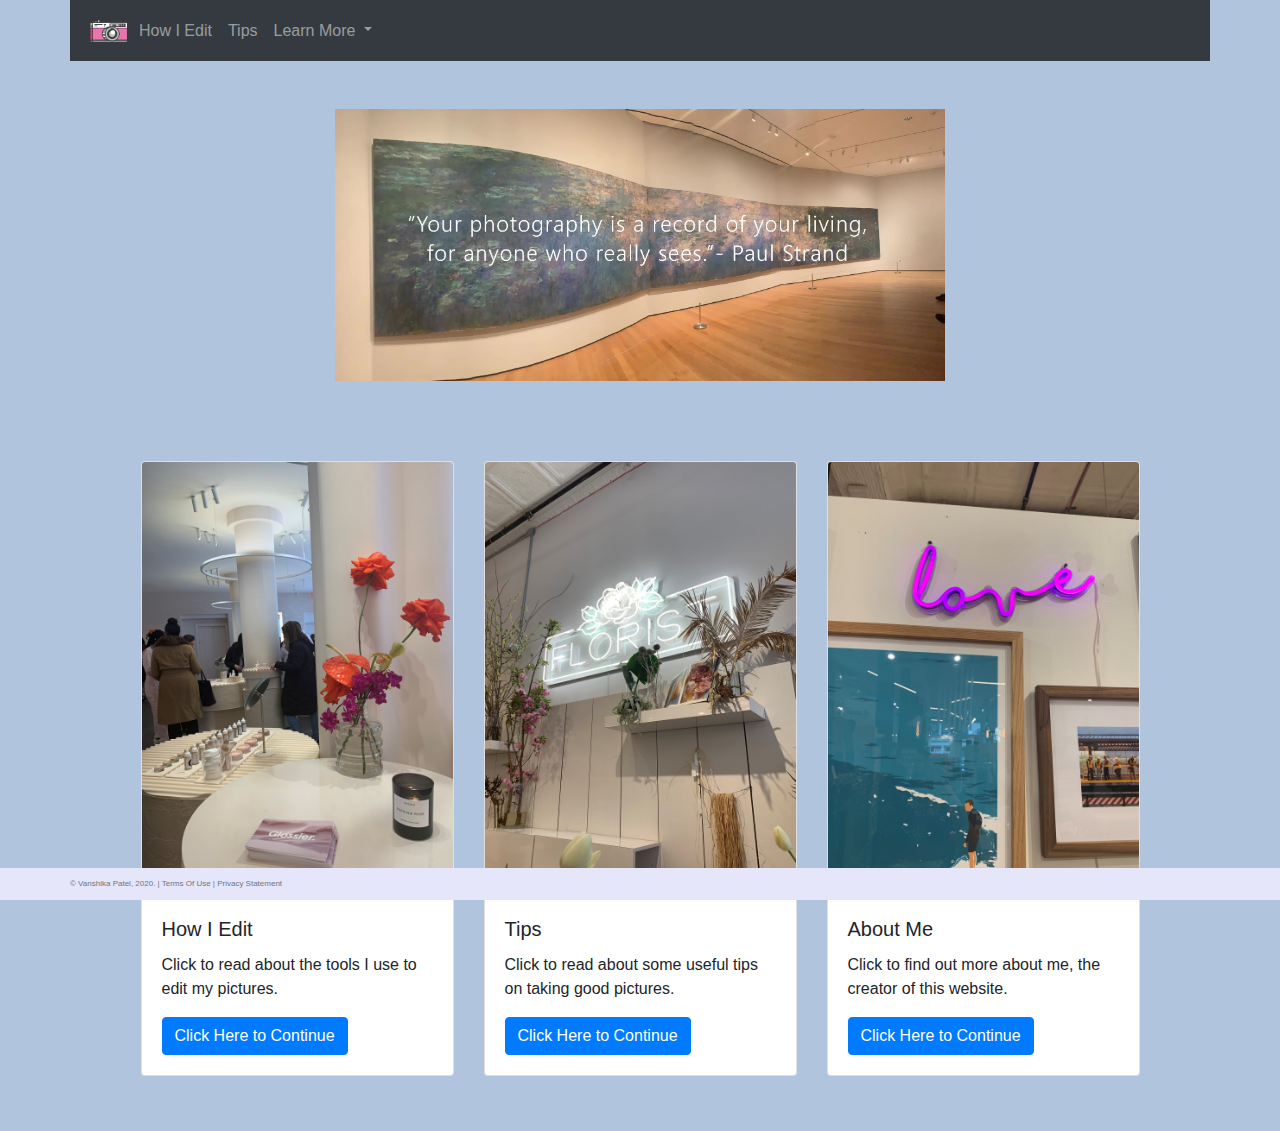
<file: index.html>
<!-- DEVELOPER: Vanshika Patel, IS117-002, Spring 2020-->

<!DOCTYPE html>
<html lang="en">

<head>
    <meta charset="UTF-8">
    <title>vanshika's website</title>
    <link rel="stylesheet"
          href="https://stackpath.bootstrapcdn.com/bootstrap/4.4.1/css/bootstrap.min.css"
          integrity="sha384-Vkoo8x4CGsO3+Hhxv8T/Q5PaXtkKtu6ug5TOeNV6gBiFeWPGFN9MuhOf23Q9Ifjh"
          crossorigin="anonymous">
    <link href="css/main.css" rel="stylesheet">
</head>

<body>

<div class="container">
    <div class="row">
        <nav class="navbar navbar-expand-md justify-content-start bg-dark
        navbar-dark col-12 ">

            <!-- Brand -->
            <a href="index.html"><img src="images/camera.jpg" alt="camera icon" width="45" height="45"></a>

            <!-- Responsive Button for the smaller menu -->
            <button class="navbar-toggler" type="button"
                    data-toggle="collapse" data-target="#collapsibleNavbar">
                <span class="navbar-toggler-icon"></span>
            </button>

            <!-- Links -->
            <div class="collapse navbar-collapse" id="collapsibleNavbar">
                <ul class="navbar-nav">
                    <li class="nav-item">
                        <a class="nav-link" href="edit.html">How I Edit</a>
                    </li>
                    <li class="nav-item">
                        <a class="nav-link" href="tips.html">Tips</a>
                    </li>

                    <!-- Dropdown -->
                    <li class="nav-item dropdown">
                        <a class="nav-link dropdown-toggle" href="#" id="navbardrop" data-toggle="dropdown">
                            Learn More
                        </a>
                        <div class="dropdown-menu">
                            <a class="dropdown-item" href="about.html">About Me</a>
                            <a class="dropdown-item" href="contact.html">Contact Me</a>
                        </div>

                    </li>
                </ul>
            </div>
        </nav>
    </div>

<br>
<br>

    <div class="img-box">
        <img class="center-fit" src="images/jumbotron.jpg" alt="art museum">
    </div>

    <br>

    <div class="card-deck">
        <div class="card">
            <img class="card-img-top" src="images/card1.jpg"  alt="flowers" href="content_1.html">
            <div class="card-body">
                <h5 class="card-title">How I Edit</h5>
                <p class="card-text">Click to read about the tools I use to edit my pictures.</p>
                <a href="edit.html" class="btn btn-primary">Click Here to Continue</a>
            </div>
        </div>

        <div class="card">
            <img class="card-img-top" src="images/card2.jpg"  alt="florist sign">
            <div class="card-body">
                <h5 class="card-title">Tips</h5>
                <p class="card-text">Click to read about some useful tips on taking good pictures.</p>
                <a href="tips.html" class="btn btn-primary">Click Here to Continue</a>
            </div>
        </div>

        <div class="card">
            <img class="card-img-top" src="images/card3.jpg"  alt="love sign">
            <div class="card-body">
                <h5 class="card-title">About Me</h5>
                <p class="card-text">Click to find out more about me, the creator of this website.</p>
                <a href="about.html" class="btn btn-primary">Click Here to Continue</a>
            </div>
        </div>
    </div>
</div>

<footer class="footer page-footer font-small ">
    <div class="container">
        <div class="row">
            <span class="text-muted">&copy; Vanshika Patel, 2020. |  Terms Of Use  |  Privacy Statement</span>
        </div>
    </div>
</footer>
</div>

<script src="https://code.jquery.com/jquery-3.4.1.slim.min.js"
        integrity="sha384-J6qa4849blE2+poT4WnyKhv5vZF5SrPo0iEjwBvKU7imGFAV0wwj1yYfoRSJoZ+n"
        crossorigin="anonymous"></script>
<script src="https://cdn.jsdelivr.net/npm/popper.js@1.16.0/dist/umd/popper.min.js"
        integrity="sha384-Q6E9RHvbIyZFJoft+2mJbHaEWldlvI9IOYy5n3zV9zzTtmI3UksdQRVvoxMfooAo"
        crossorigin="anonymous"></script>
<script src="https://stackpath.bootstrapcdn.com/bootstrap/4.4.1/js/bootstrap.min.js"
        integrity="sha384-wfSDF2E50Y2D1uUdj0O3uMBJnjuUD4Ih7YwaYd1iqfktj0Uod8GCExl3Og8ifwB6"
        crossorigin="anonymous"></script>

</body>
</html>
</file>
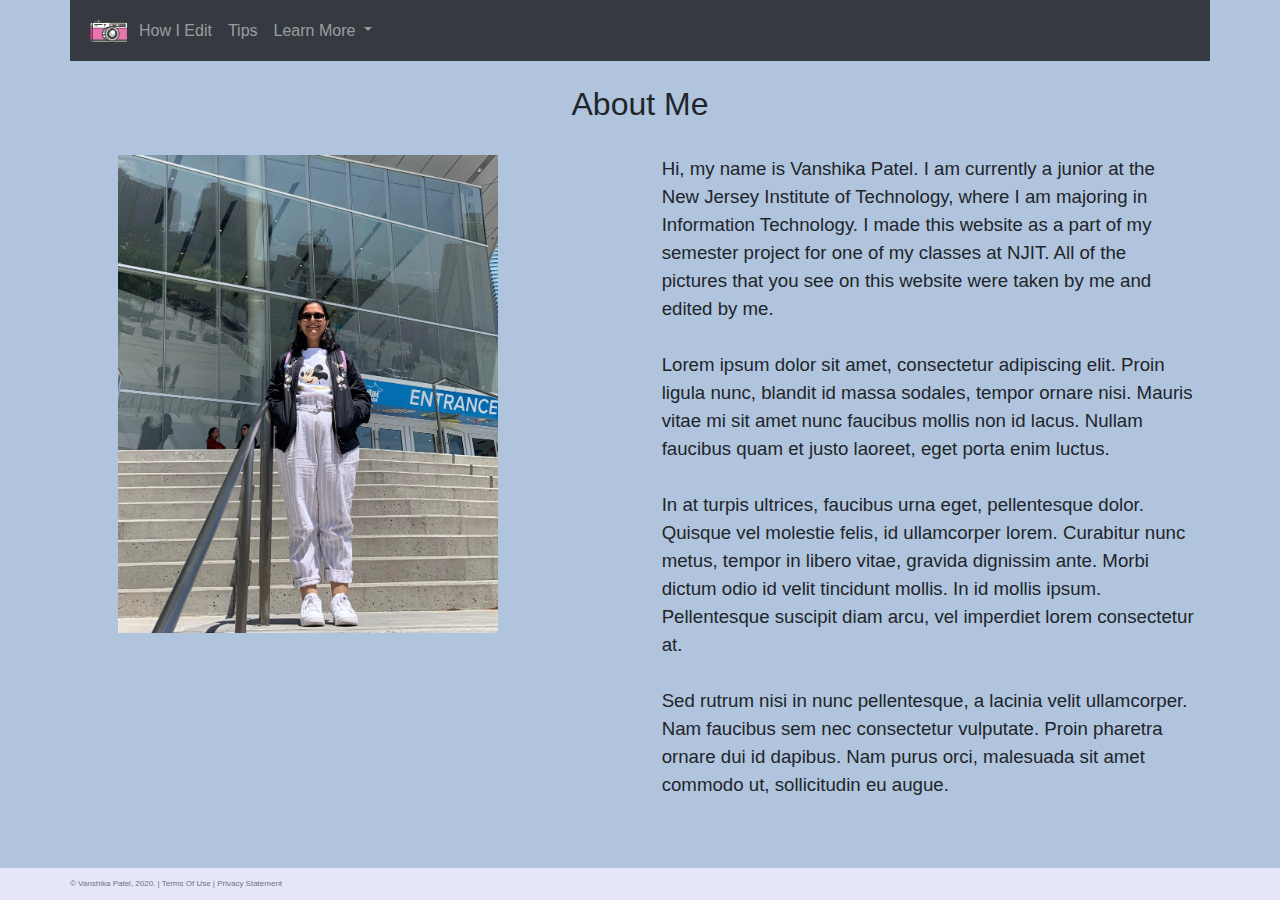
<file: about.html>
<!-- DEVELOPER: Vanshika Patel, IS117-002, Spring 2020-->

<!DOCTYPE html>
<html lang="en">

<head>
    <meta charset="UTF-8">
    <title>vanshika's website</title>
    <link rel="stylesheet"
          href="https://stackpath.bootstrapcdn.com/bootstrap/4.4.1/css/bootstrap.min.css"
          integrity="sha384-Vkoo8x4CGsO3+Hhxv8T/Q5PaXtkKtu6ug5TOeNV6gBiFeWPGFN9MuhOf23Q9Ifjh"
          crossorigin="anonymous">
    <link href="css/main.css" rel="stylesheet">
</head>

<body>

<div class="container">
    <div class="row">
        <nav class="navbar navbar-expand-md justify-content-start bg-dark
        navbar-dark col-12 ">

            <!-- Brand -->
            <a href="index.html"><img src="images/camera.jpg" alt="camera icon" width="45" height="45"></a>

            <!-- Responsive Button for the smaller menu -->
            <button class="navbar-toggler" type="button"
                    data-toggle="collapse" data-target="#collapsibleNavbar">
                <span class="navbar-toggler-icon"></span>
            </button>

            <!-- Links -->
            <div class="collapse navbar-collapse" id="collapsibleNavbar">
                <ul class="navbar-nav">
                    <li class="nav-item">
                        <a class="nav-link" href="edit.html">How I Edit</a>
                    </li>
                    <li class="nav-item">
                        <a class="nav-link" href="tips.html">Tips</a>
                    </li>

                    <!-- Dropdown -->
                    <li class="nav-item dropdown">
                        <a class="nav-link dropdown-toggle" href="#" id="navbardrop" data-toggle="dropdown">
                            Learn More
                        </a>
                        <div class="dropdown-menu">
                            <a class="dropdown-item" href="about.html">About Me</a>
                            <a class="dropdown-item" href="contact.html">Contact Me</a>
                        </div>

                    </li>
                </ul>
            </div>
        </nav>
    </div>

    <br>
    <h2 class="text-center"> About Me </h2> <br>
    <div class="container-me">
        <div class="me">
            <img class="my-pic" alt="a picture of me" src="images/me.jpg" width="400px"/>

            <p class="me-text">
                Hi, my name is Vanshika Patel. I am currently a junior at the New Jersey Institute of
                Technology, where I am majoring in Information Technology. I made this website as a part
                of my semester project for one of my classes at NJIT. All of the pictures that you see on
                this website were taken by me and edited by me. <br> <br>

                Lorem ipsum dolor sit amet, consectetur adipiscing elit. Proin ligula nunc, blandit id massa sodales,
                tempor ornare nisi. Mauris vitae mi sit amet nunc faucibus mollis non id lacus. Nullam faucibus quam
                et justo laoreet, eget porta enim luctus. <br> <br>

                In at turpis ultrices, faucibus urna eget, pellentesque dolor. Quisque vel molestie felis, id ullamcorper
                lorem. Curabitur nunc metus, tempor in libero vitae, gravida dignissim ante. Morbi dictum odio id velit
                tincidunt mollis. In id mollis ipsum. Pellentesque suscipit diam arcu, vel imperdiet lorem consectetur
                at. <br> <br>

                Sed rutrum nisi in nunc pellentesque, a lacinia velit ullamcorper. Nam faucibus sem nec consectetur vulputate.
                Proin pharetra ornare dui id dapibus. Nam purus orci, malesuada sit amet commodo ut, sollicitudin eu augue.
                <br> <br>
            </p>
        </div>

    <footer class="footer page-footer font-small ">
        <div class="container">
            <div class="row">
                <span class="text-muted">&copy; Vanshika Patel, 2020. |  Terms Of Use  |  Privacy Statement</span>
            </div>
        </div>
    </footer>
</div>

<script src="https://code.jquery.com/jquery-3.4.1.slim.min.js"
        integrity="sha384-J6qa4849blE2+poT4WnyKhv5vZF5SrPo0iEjwBvKU7imGFAV0wwj1yYfoRSJoZ+n"
        crossorigin="anonymous"></script>
<script src="https://cdn.jsdelivr.net/npm/popper.js@1.16.0/dist/umd/popper.min.js"
        integrity="sha384-Q6E9RHvbIyZFJoft+2mJbHaEWldlvI9IOYy5n3zV9zzTtmI3UksdQRVvoxMfooAo"
        crossorigin="anonymous"></script>
<script src="https://stackpath.bootstrapcdn.com/bootstrap/4.4.1/js/bootstrap.min.js"
        integrity="sha384-wfSDF2E50Y2D1uUdj0O3uMBJnjuUD4Ih7YwaYd1iqfktj0Uod8GCExl3Og8ifwB6"
        crossorigin="anonymous"></script>

</div>
</body>
</html>
</file>
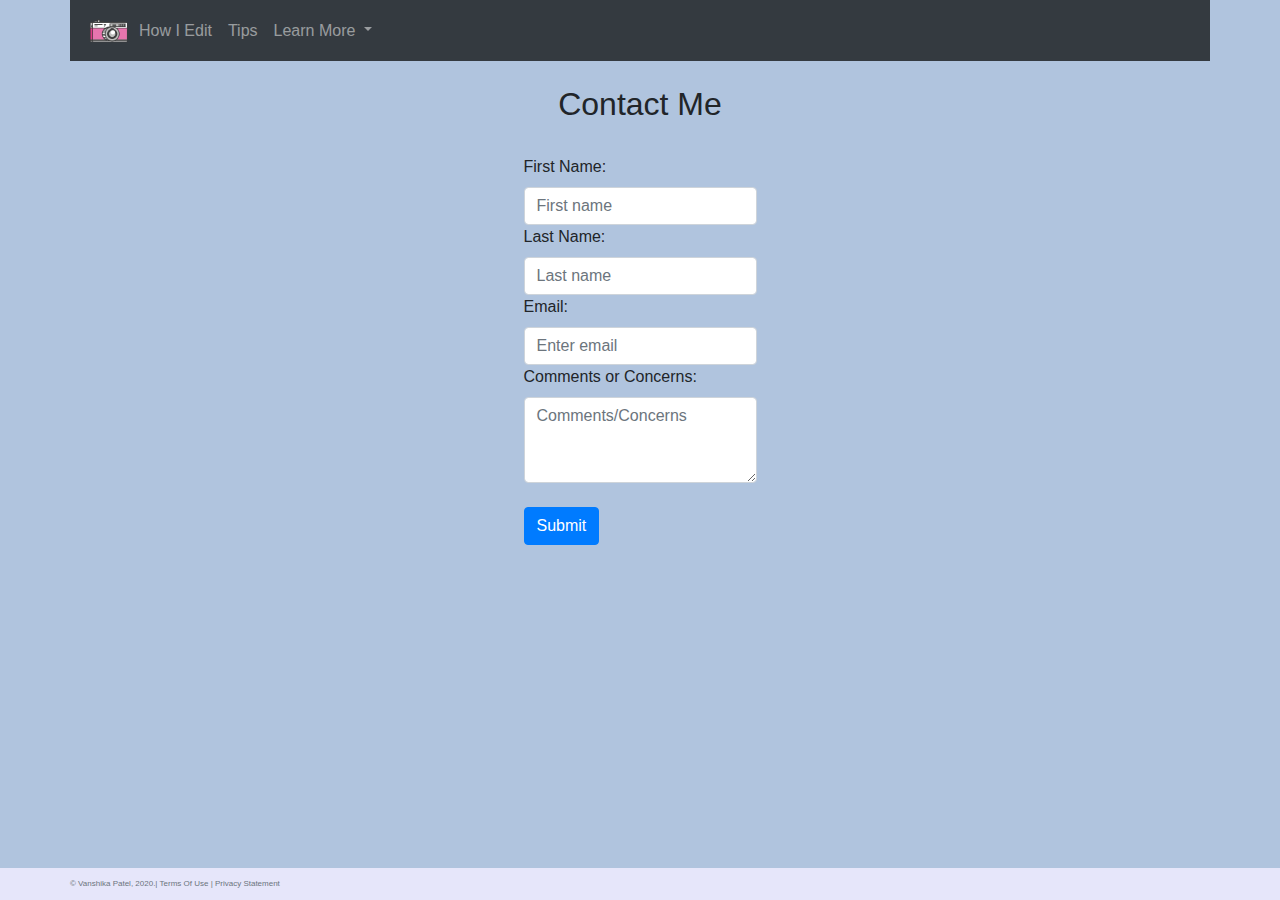
<file: contact.html>
<!-- DEVELOPER: Vanshika Patel, IS117-002, Spring 2020-->

<!DOCTYPE html>
<html lang="en">

<head>
    <meta charset="UTF-8">
    <title>vanshika's website</title>
    <link rel="stylesheet"
          href="https://stackpath.bootstrapcdn.com/bootstrap/4.4.1/css/bootstrap.min.css"
          integrity="sha384-Vkoo8x4CGsO3+Hhxv8T/Q5PaXtkKtu6ug5TOeNV6gBiFeWPGFN9MuhOf23Q9Ifjh"
          crossorigin="anonymous">
    <link href="css/main.css" rel="stylesheet">
</head>

<body>

<div class="container">
    <div class="row">
        <nav class="navbar navbar-expand-md justify-content-start bg-dark
        navbar-dark col-12 ">

            <!-- Brand -->
            <a href="index.html"><img src="images/camera.jpg" alt="camera icon" width="45" height="45"></a>

            <!-- Responsive Button for the smaller menu -->
            <button class="navbar-toggler" type="button"
                    data-toggle="collapse" data-target="#collapsibleNavbar">
                <span class="navbar-toggler-icon"></span>
            </button>

            <!-- Links -->
            <div class="collapse navbar-collapse" id="collapsibleNavbar">
                <ul class="navbar-nav">
                    <li class="nav-item">
                        <a class="nav-link" href="edit.html">How I Edit</a>
                    </li>
                    <li class="nav-item">
                        <a class="nav-link" href="tips.html">Tips</a>
                    </li>

                    <!-- Dropdown -->
                    <li class="nav-item dropdown">
                        <a class="nav-link dropdown-toggle" href="#" id="navbardrop" data-toggle="dropdown">
                            Learn More
                        </a>
                        <div class="dropdown-menu">
                            <a class="dropdown-item" href="about.html">About Me</a>
                            <a class="dropdown-item" href="contact.html">Contact Me</a>
                        </div>

                    </li>
                </ul>
            </div>
        </nav>
    </div>

    <br>

    <div class="big-title">
        <h2> Contact Me </h2>
    </div>

    <div class="container">
        <div class="row justify-content-sm-center">
            <form action="">
                <br>
                <div class="form-group">
                    <label for="firstname">First Name:</label>
                    <input type="text" class="form-control" id="firstname" required="required"
                           placeholder="First name" name="firstname">
                </div>

                <div class="form-group">
                    <label for="lastname">Last Name:</label>
                    <input type="text" class="form-control" id="lastname" required="required"
                           placeholder="Last name" name="lastname">
                </div>

                <div class="form-group">
                    <label for="email">Email:</label>
                    <input type="email" class="form-control" id="email" required="required"
                           placeholder="Enter email" name="email">
                </div>

                <div class="form-group">
                    <label>Comments or Concerns:</label>
                    <textarea name="comment" id="comment" class="form-control" rows="3" cols="  5" required="required"
                              placeholder="Comments/Concerns"></textarea>
                </div>

                <br>
                <button type="submit" class="btn btn-primary">Submit</button>
            </form>
        </div>

    <footer class="footer page-footer font-small ">
        <div class="container">
            <div class="row">
                <span class="text-muted">&copy; Vanshika Patel, 2020.|  Terms Of Use  |  Privacy Statement</span>
            </div>
        </div>
    </footer>
    </div>

<script src="https://code.jquery.com/jquery-3.4.1.slim.min.js"
        integrity="sha384-J6qa4849blE2+poT4WnyKhv5vZF5SrPo0iEjwBvKU7imGFAV0wwj1yYfoRSJoZ+n"
        crossorigin="anonymous"></script>
<script src="https://cdn.jsdelivr.net/npm/popper.js@1.16.0/dist/umd/popper.min.js"
        integrity="sha384-Q6E9RHvbIyZFJoft+2mJbHaEWldlvI9IOYy5n3zV9zzTtmI3UksdQRVvoxMfooAo"
        crossorigin="anonymous"></script>
<script src="https://stackpath.bootstrapcdn.com/bootstrap/4.4.1/js/bootstrap.min.js"
        integrity="sha384-wfSDF2E50Y2D1uUdj0O3uMBJnjuUD4Ih7YwaYd1iqfktj0Uod8GCExl3Og8ifwB6"
        crossorigin="anonymous"></script>

</div>
</body>
</html>
</file>
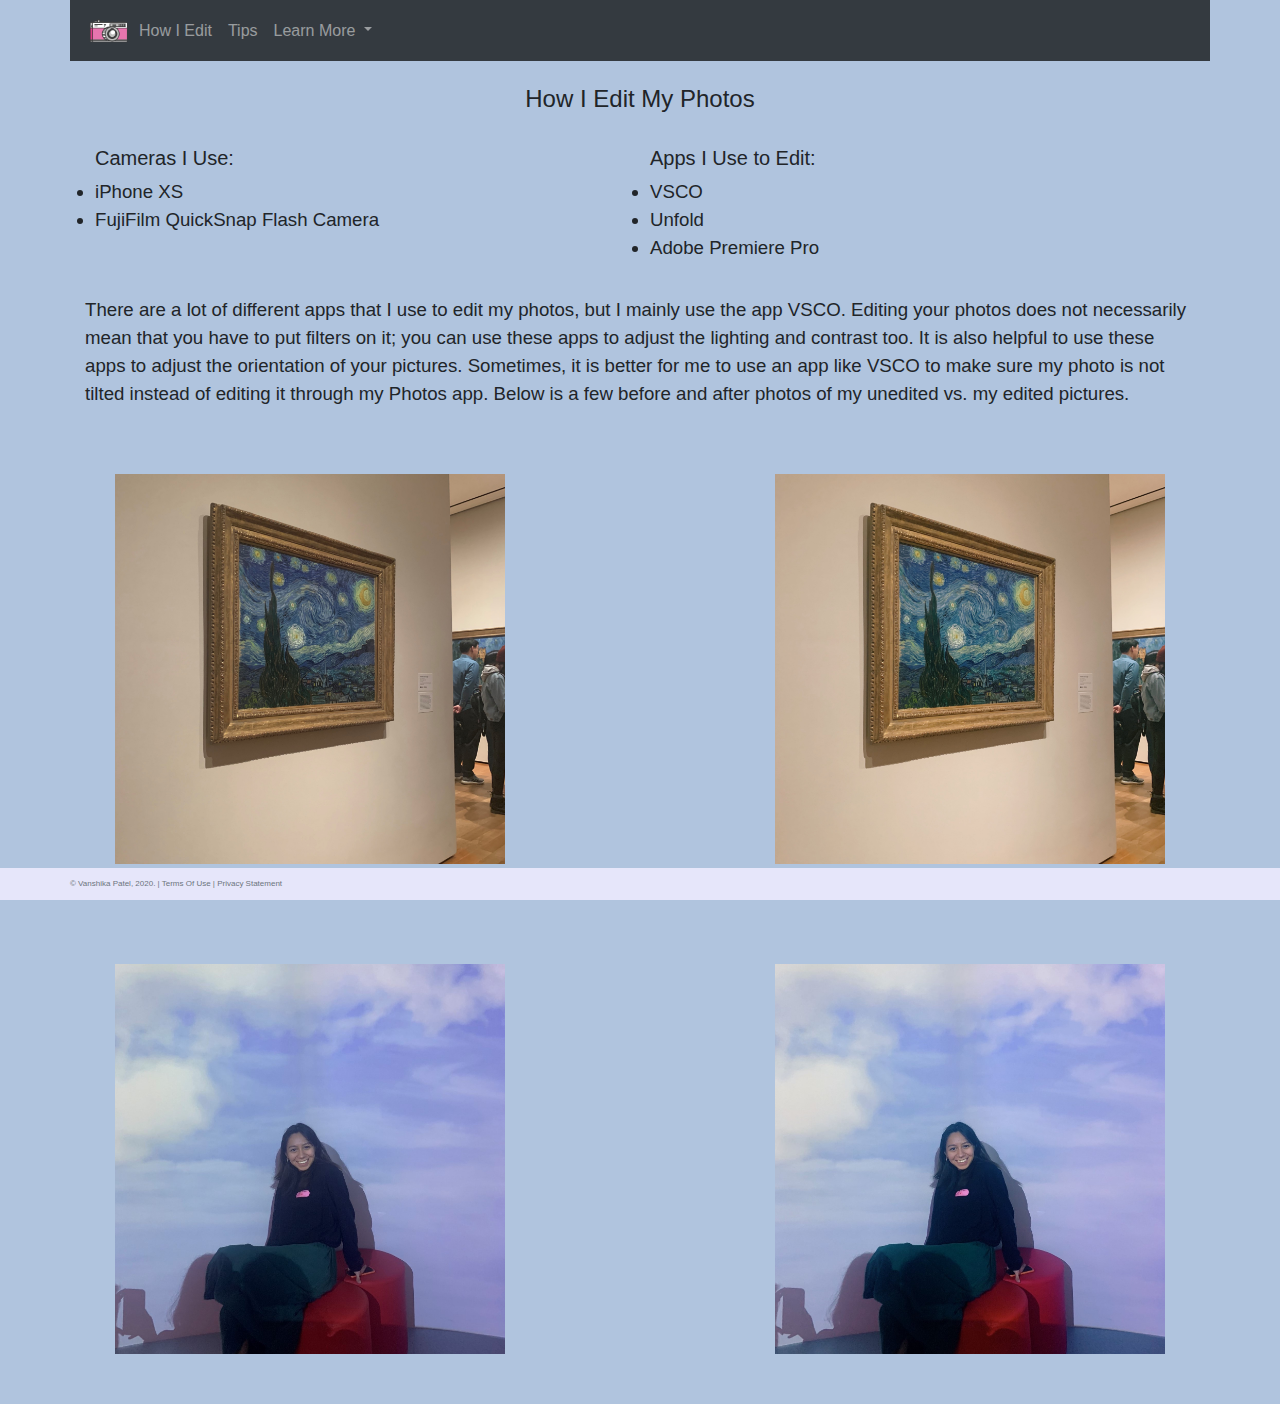
<file: edit.html>
<!-- DEVELOPER: Vanshika Patel, IS117-002, Spring 2020-->

<!DOCTYPE html>
<html lang="en">

<head>
    <meta charset="UTF-8">
    <title>vanshika's website</title>
    <link rel="stylesheet"
          href="https://stackpath.bootstrapcdn.com/bootstrap/4.4.1/css/bootstrap.min.css"
          integrity="sha384-Vkoo8x4CGsO3+Hhxv8T/Q5PaXtkKtu6ug5TOeNV6gBiFeWPGFN9MuhOf23Q9Ifjh"
          crossorigin="anonymous">
    <link href="css/main.css" rel="stylesheet">
</head>

<body>

<div class="container">
    <div class="row">
        <nav class="navbar navbar-expand-md justify-content-start bg-dark
        navbar-dark col-12 ">

            <!-- Brand -->
            <a href="index.html"><img src="images/camera.jpg" alt="camera icon" width="45" height="45"></a>

            <!-- Responsive Button for the smaller menu -->
            <button class="navbar-toggler" type="button"
                    data-toggle="collapse" data-target="#collapsibleNavbar">
                <span class="navbar-toggler-icon"></span>
            </button>

            <!-- Links -->
            <div class="collapse navbar-collapse" id="collapsibleNavbar">
                <ul class="navbar-nav">
                    <li class="nav-item">
                        <a class="nav-link" href="edit.html">How I Edit</a>
                    </li>
                    <li class="nav-item">
                        <a class="nav-link" href="tips.html">Tips</a>
                    </li>

                    <!-- Dropdown -->
                    <li class="nav-item dropdown">
                        <a class="nav-link dropdown-toggle" href="#" id="navbardrop" data-toggle="dropdown">
                            Learn More
                        </a>
                        <div class="dropdown-menu">
                            <a class="dropdown-item" href="about.html">About Me</a>
                            <a class="dropdown-item" href="contact.html">Contact Me</a>
                        </div>

                    </li>
                </ul>
            </div>
        </nav>
    </div>

    <br>

    <div class="edit-title">
        <h4>How I Edit My Photos</h4> <br>
    </div>

    <div class="bullet-lists">
        <div class="list-1">
            <h5>Cameras I Use:</h5>
            <ul>
                <li>iPhone XS</li>
                <li>FujiFilm QuickSnap Flash Camera</li>
            </ul>
        </div>

        <div class="list-2">
            <h5>Apps I Use to Edit:</h5>

            <ul>
                <li>VSCO</li>
                <li>Unfold</li>
                <li>Adobe Premiere Pro</li>
            </ul>
        </div>
    </div>


    <div class="edit-text">
        <div class="paragraph1">
            <p>There are a lot of different apps that I use to edit my photos, but I mainly use the app VSCO.
                Editing your photos does not necessarily mean that you have to put filters on it; you can use these
                apps to adjust the lighting and contrast too. It is also helpful to use these apps to adjust the
                orientation
                of your pictures. Sometimes, it is better for me to use an app like VSCO to make sure my photo is not
                tilted
                instead of editing it through my Photos app. Below is a few before and after photos of my unedited vs.
                my edited pictures. </p>
        </div>
    </div>

    <div class="edited-pics1">
        <img class="before-pic1" alt="unedited pic of the Starry Night" src="images/art-before.jpg" width="450px"/>
        <img class="after-pic1" alt="edited pic the Starry Night" src="images/art-after.JPG" width="450px"/>
    </div>

    <div class="edited-pics2">
        <img class="before-pic2" alt="unedited pic of my friend" src="images/janet-before.jpg" width="450px"/>
        <img class="after-pic2" alt="edited pic of my friend" src="images/janet-after.JPG" width="450px"/>
    </div>




</div>


<footer class="footer page-footer font-small ">
    <div class="container">
        <div class="row">
            <span class="text-muted">&copy; Vanshika Patel, 2020. |  Terms Of Use  |  Privacy Statement</span>
        </div>
    </div>
</footer>
</div>

<script src="https://code.jquery.com/jquery-3.4.1.slim.min.js"
        integrity="sha384-J6qa4849blE2+poT4WnyKhv5vZF5SrPo0iEjwBvKU7imGFAV0wwj1yYfoRSJoZ+n"
        crossorigin="anonymous"></script>
<script src="https://cdn.jsdelivr.net/npm/popper.js@1.16.0/dist/umd/popper.min.js"
        integrity="sha384-Q6E9RHvbIyZFJoft+2mJbHaEWldlvI9IOYy5n3zV9zzTtmI3UksdQRVvoxMfooAo"
        crossorigin="anonymous"></script>
<script src="https://stackpath.bootstrapcdn.com/bootstrap/4.4.1/js/bootstrap.min.js"
        integrity="sha384-wfSDF2E50Y2D1uUdj0O3uMBJnjuUD4Ih7YwaYd1iqfktj0Uod8GCExl3Og8ifwB6"
        crossorigin="anonymous"></script>

</body>
</html>
</file>
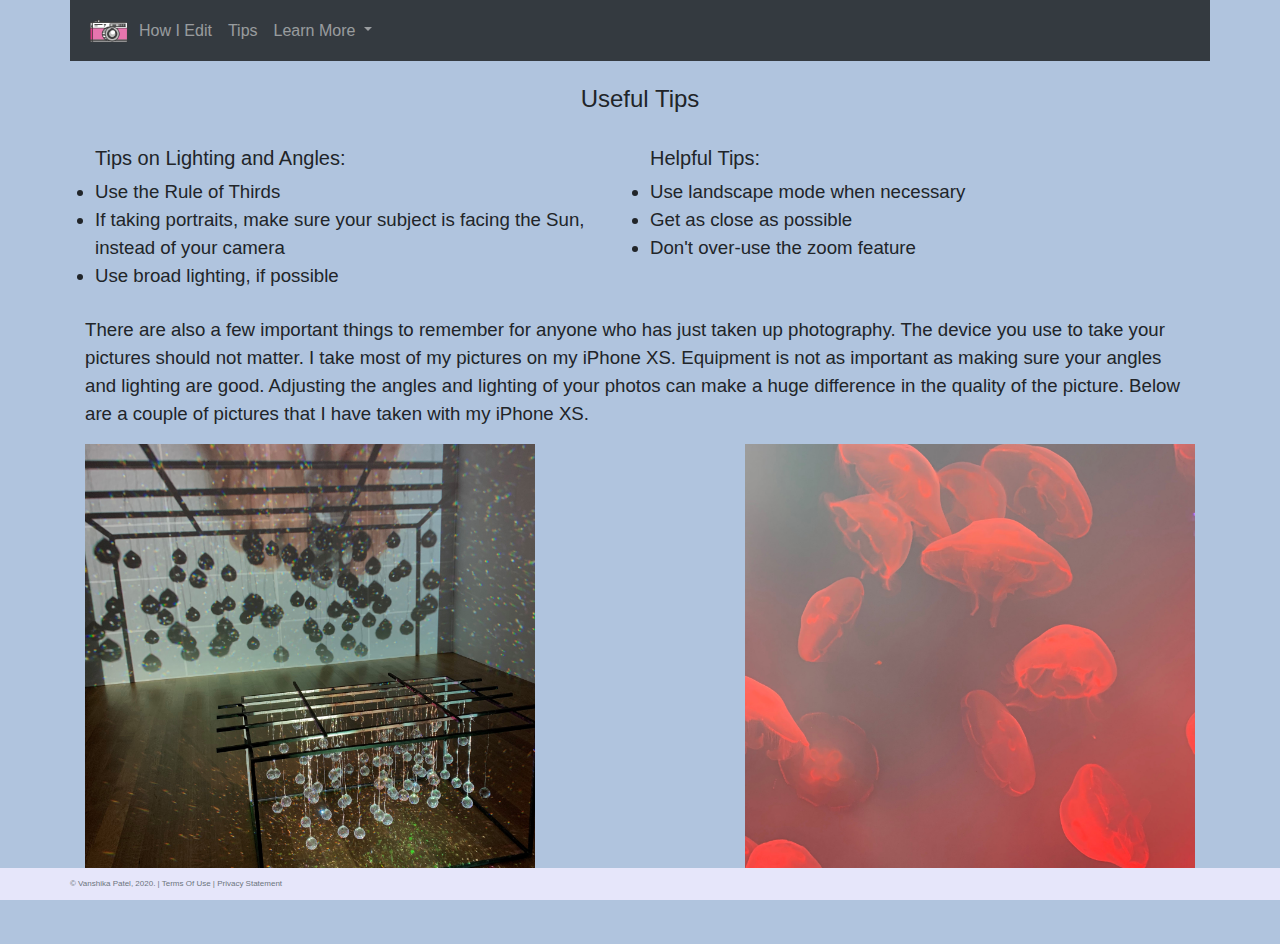
<file: tips.html>
<!-- DEVELOPER: Vanshika Patel, IS117-002, Spring 2020-->

<!DOCTYPE html>
<html lang="en">

<head>
    <meta charset="UTF-8">
    <title>vanshika's website</title>
    <link rel="stylesheet"
          href="https://stackpath.bootstrapcdn.com/bootstrap/4.4.1/css/bootstrap.min.css"
          integrity="sha384-Vkoo8x4CGsO3+Hhxv8T/Q5PaXtkKtu6ug5TOeNV6gBiFeWPGFN9MuhOf23Q9Ifjh"
          crossorigin="anonymous">
    <link href="css/main.css" rel="stylesheet">
</head>

<body>

<div class="container">
    <div class="row">
        <nav class="navbar navbar-expand-md justify-content-start bg-dark
        navbar-dark col-12 ">

            <!-- Brand -->
            <a href="index.html"><img src="images/camera.jpg" alt="camera icon" width="45" height="45"></a>

            <!-- Responsive Button for the smaller menu -->
            <button class="navbar-toggler" type="button"
                    data-toggle="collapse" data-target="#collapsibleNavbar">
                <span class="navbar-toggler-icon"></span>
            </button>

            <!-- Links -->
            <div class="collapse navbar-collapse" id="collapsibleNavbar">
                <ul class="navbar-nav">
                    <li class="nav-item">
                        <a class="nav-link" href="edit.html">How I Edit</a>
                    </li>
                    <li class="nav-item">
                        <a class="nav-link" href="tips.html">Tips</a>
                    </li>

                    <!-- Dropdown -->
                    <li class="nav-item dropdown">
                        <a class="nav-link dropdown-toggle" href="#" id="navbardrop" data-toggle="dropdown">
                            Learn More
                        </a>
                        <div class="dropdown-menu">
                            <a class="dropdown-item" href="about.html">About Me</a>
                            <a class="dropdown-item" href="contact.html">Contact Me</a>
                        </div>

                    </li>
                </ul>
            </div>
        </nav>
    </div>

    <br>

    <div class="edit-title">
        <h4>Useful Tips</h4> <br>
    </div>

    <div class="bullet-lists2">
        <div class="tips-list">
            <h5>Tips on Lighting and Angles:</h5>
            <ul>
                <li>Use the Rule of Thirds</li>
                <li>If taking portraits, make sure your subject is facing the Sun, instead of your camera</li>
                <li>Use broad lighting, if possible</li>
            </ul>
        </div>

        <div class="tips-list2">
            <h5>Helpful Tips:</h5>

            <ul>
                <li>Use landscape mode when necessary</li>
                <li>Get as close as possible</li>
                <li>Don't over-use the zoom feature</li>
            </ul>
        </div>
    </div>


    <div class="tips-text">
        <div class="paragraph1">
            <p>There are also a few important things to remember for anyone who has just taken up photography.
            The device you use to take your pictures should not matter. I take most of my pictures on my iPhone XS.
            Equipment is not as important as making sure your angles and lighting are good. Adjusting the angles
            and lighting of your photos can make a huge difference in the quality of the picture. Below are a couple
            of pictures that I have taken with my iPhone XS.</p>
        </div>
    </div>

    <div class="pic1">
        <img class="iphone-pic" alt="picture of a sculpture at the MoMA" src="images/moma.JPG" width="450px"/>
    </div>

    <div class="pic2">
        <img class="iphone-pic2" alt="unedited pic of my friend" src="images/jellyfish.jpg" width="450px"/>
    </div>




</div>


<footer class="footer page-footer font-small ">
    <div class="container">
        <div class="row">
            <span class="text-muted">&copy; Vanshika Patel, 2020. |  Terms Of Use  |  Privacy Statement</span>
        </div>
    </div>
</footer>
</div>

<script src="https://code.jquery.com/jquery-3.4.1.slim.min.js"
        integrity="sha384-J6qa4849blE2+poT4WnyKhv5vZF5SrPo0iEjwBvKU7imGFAV0wwj1yYfoRSJoZ+n"
        crossorigin="anonymous"></script>
<script src="https://cdn.jsdelivr.net/npm/popper.js@1.16.0/dist/umd/popper.min.js"
        integrity="sha384-Q6E9RHvbIyZFJoft+2mJbHaEWldlvI9IOYy5n3zV9zzTtmI3UksdQRVvoxMfooAo"
        crossorigin="anonymous"></script>
<script src="https://stackpath.bootstrapcdn.com/bootstrap/4.4.1/js/bootstrap.min.js"
        integrity="sha384-wfSDF2E50Y2D1uUdj0O3uMBJnjuUD4Ih7YwaYd1iqfktj0Uod8GCExl3Og8ifwB6"
        crossorigin="anonymous"></script>

</body>
</html>
</file>
<file: css/main.css>
/* DEVELOPER: Vanshika Patel, IS117-002, Spring 2020 */

* {
    margin: 0;
    padding:0;
}

body {
    background-color: lightsteelblue;
}


/*home page*/
.img-box {
    display: grid;
    height: 100%;
}

.center-fit {
    max-width: 55%;
    max-height: 100vh;
    margin: auto;
}

.card-deck {
    padding: 5%;
}


/* edit page*/
.edit-title {
    text-align: center;
    font-family: Calibri Light, Arial;
}


.bullet-lists, .bullet-lists2 {
    font-family: Calibri Light, Arial;
    font-size: 14pt;

}

.list-1 {
    float: left;
    width: 50%;
    padding: 0px 10px;
}

.list-2 {
    float: right;
    width: 50%;
    padding: 0px 10px;
}

.edit-text {
    padding-top: 150px;
    align-text: justify;
    font-family: Calibri Light, Arial;
    font-size: 14pt;
}

.edited-pics1 {
    padding-bottom: 60px;
}

.before-pic1, .before-pic2 {
    float: left;
    padding: 50px 30px;
}

.after-pic1, .after-pic2 {
    float: right;
    padding: 50px 30px;
}


/* tips page*/
.tips-list {
    float: left;
    width: 50%;
    padding: 0px 10px;
}

.tips-list2 {
    float: right;
    width: 50%;
    padding: 0px 10px;
}


.tips-text {
    padding-top: 170px;
    align-text: justify;
    font-family: Calibri Light, Arial;
    font-size: 14pt;
}

.pic1 {
    float: left;
    padding-bottom: 50px;
}

.pic2 {
    float:right;
    padding-bottom: 50px;
}

/* about me page */
.text-center {
    font-family: Calibri Light, Arial;
}

.container-me {
    margin-left: 3%;
}

.my-pic {
    float: left;
    padding-right: 20px;
    max-width: 50%;
}

.me-text {
    max-width: 50%;
    text-align: left;
    padding-left: 5px;
    float: right;
    font-family: Calibri Light, Arial;
    font-size: 14pt;
}

.column {
    float: left;
    width: 50%;
}


/* contact me page */
.form-group {
    padding: 0px;
    margin: 0px;
}

.big-title {
    text-align: center;
    font-family: Calibri Light, Arial;
}


/* footer */
.footer {
    position: fixed;
    left: 0;
    bottom: 0;
    width: 100%;
    background-color: lavender;
    color: white;
    text-align: center;
    padding: 10px;
    font-size: 0.5rem;
}
</file>
